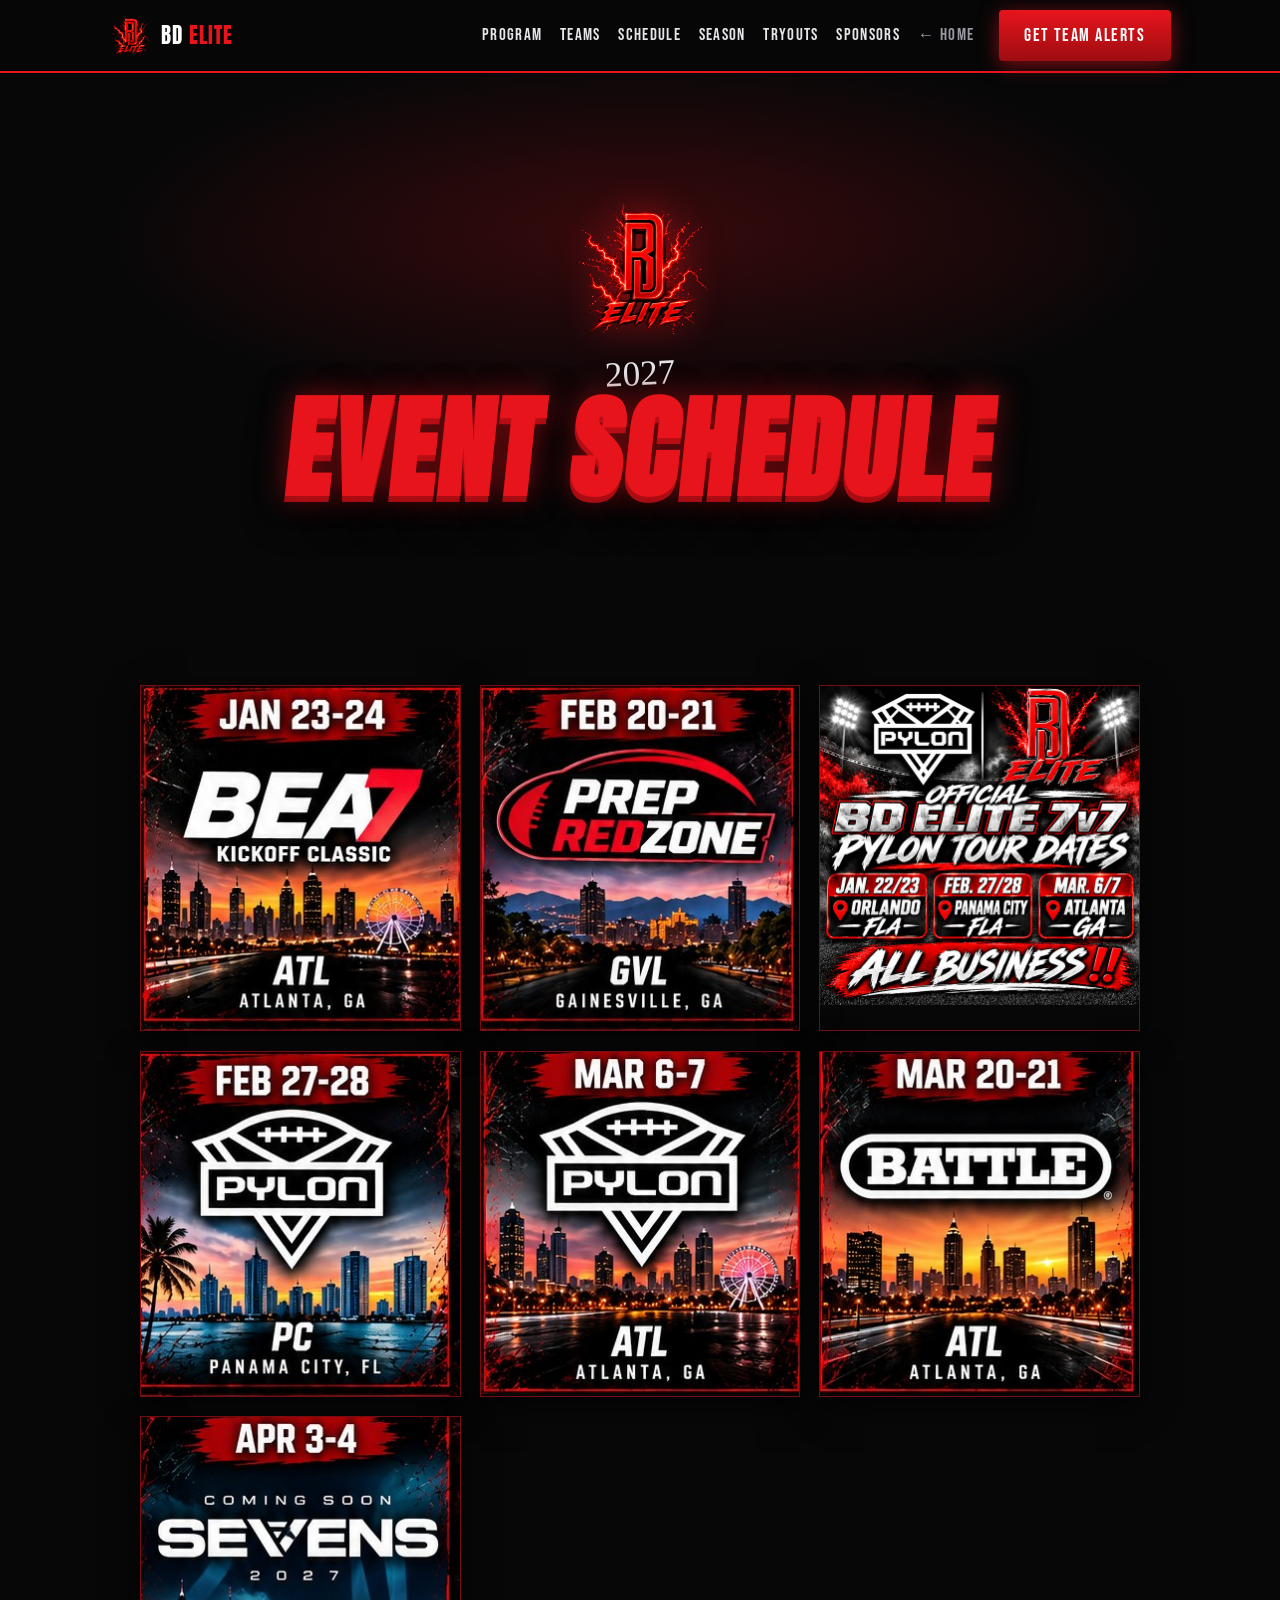
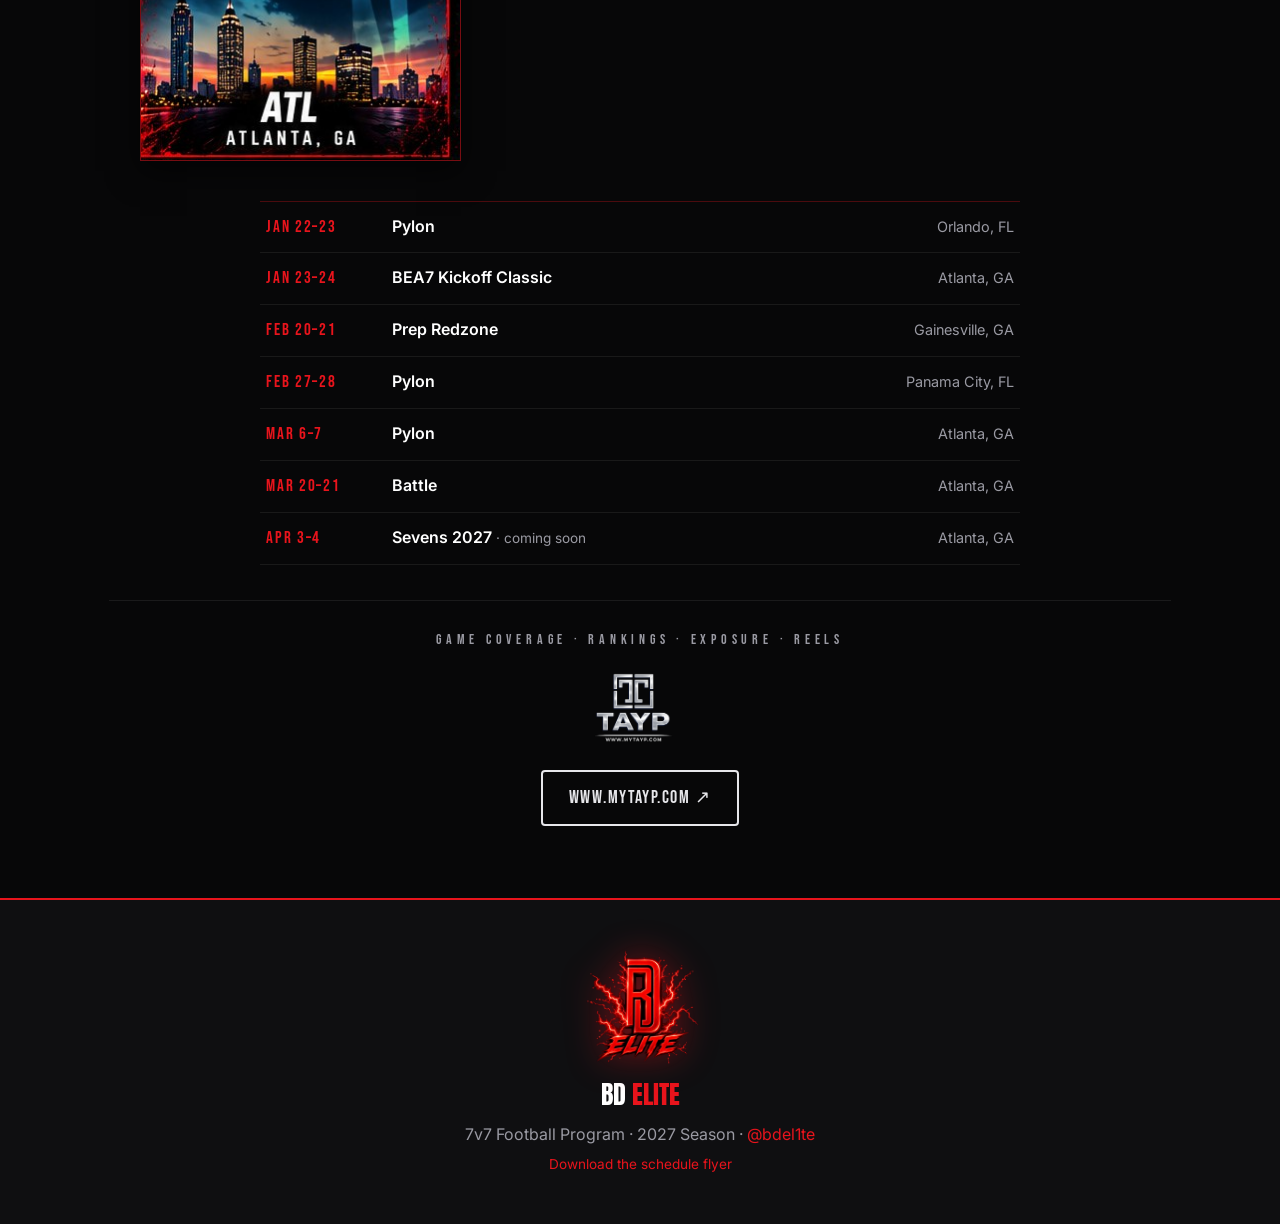
<file: schedule/index.html>
<!DOCTYPE html>
<html lang="en">
<head>
  <meta charset="UTF-8" />
  <meta name="viewport" content="width=device-width, initial-scale=1.0" />
  <title>2027 Event Schedule | BD Elite</title>
  <meta name="description" content="BD Elite 7v7 2027 event schedule — BEA7 Kickoff Classic, Prep Redzone, Pylon, Battle, and Sevens. Game coverage, rankings, and reels on TAYP." />
  <meta property="og:title" content="BD Elite — 2027 Event Schedule" />
  <meta property="og:image" content="/assets/schedule-2027.jpg" />
  <link rel="preconnect" href="https://fonts.googleapis.com" />
  <link rel="preconnect" href="https://fonts.gstatic.com" crossorigin />
  <link href="https://fonts.googleapis.com/css2?family=Anton&family=Bebas+Neue&family=Permanent+Marker&family=Inter:wght@400;600;700&display=swap" rel="stylesheet" />
  <link rel="stylesheet" href="../bdelite.css" />
  <link rel="icon" type="image/png" href="../assets/bdelite-logo-512.png" />
</head>
<body>

  <header class="nav" id="top">
    <div class="nav-inner">
      <a class="brand" href="../">
        <img src="../assets/bdelite-logo-512.png" alt="BD Elite logo" class="brand-logo" />
        <span class="brand-name">BD <em>ELITE</em></span>
      </a>
      <nav class="nav-links" id="navLinks">
        <a href="../#program">Program</a>
        <a href="../#teams">Teams</a>
        <a href="./" aria-current="page">Schedule</a>
        <a href="../#season">Season</a>
        <a href="../#tryouts">Tryouts</a>
        <a href="../#sponsors">Sponsors</a>
        <a href="../" class="nav-home">← Home</a>
      </nav>
      <a class="btn btn-red nav-cta" href="../#tryouts">Get Team Alerts</a>
      <button class="nav-toggle" id="navToggle" aria-label="Open menu" aria-expanded="false">☰</button>
    </div>
  </header>

  <section class="hero roster-hero">
    <div class="hero-overlay"></div>
    <div class="hero-inner">
      <img src="../assets/bdelite-logo-512.png" alt="BD Elite logo" class="footer-logo" style="height:140px" />
      <p class="hero-intro-script">2027</p>
      <h1 class="hero-title roster-title">EVENT SCHEDULE</h1>
    </div>
  </section>

  <section class="section" id="schedule">
    <div class="schedule-grid">
      <div class="event-tile" data-event="BEA7 Kickoff Classic">
        <img src="../assets/schedule/bea7.jpg" alt="BEA7 Kickoff Classic — Jan 23–24, Atlanta, GA" />
      </div>
      <div class="event-tile" data-event="Prep Redzone">
        <img src="../assets/schedule/prep-redzone.jpg" alt="Prep Redzone — Feb 20–21, Gainesville, GA" />
      </div>
      <div class="event-tile" data-event="Pylon Tour Dates">
        <img src="../assets/schedule/pylon-tour.jpg" alt="Official BD Elite 7v7 Pylon Tour Dates — Jan 22–23 Orlando FL, Feb 27–28 Panama City FL, Mar 6–7 Atlanta GA" />
      </div>
      <div class="event-tile" data-event="Pylon Panama City">
        <img src="../assets/schedule/pylon-pc.jpg" alt="Pylon — Feb 27–28, Panama City, FL" />
      </div>
      <div class="event-tile" data-event="Pylon Atlanta">
        <img src="../assets/schedule/pylon-atl.jpg" alt="Pylon — Mar 6–7, Atlanta, GA" />
      </div>
      <div class="event-tile" data-event="Battle">
        <img src="../assets/schedule/battle.jpg" alt="Battle — Mar 20–21, Atlanta, GA" />
      </div>
      <div class="event-tile" data-event="Sevens 2027">
        <img src="../assets/schedule/sevens.jpg" alt="Sevens 2027 (coming soon) — Apr 3–4, Atlanta, GA" />
      </div>
    </div>

    <ul class="schedule-list" aria-label="2027 schedule">
      <li><span class="sl-date">Jan 22–23</span><span class="sl-name">Pylon</span><span class="sl-loc">Orlando, FL</span></li>
      <li><span class="sl-date">Jan 23–24</span><span class="sl-name">BEA7 Kickoff Classic</span><span class="sl-loc">Atlanta, GA</span></li>
      <li><span class="sl-date">Feb 20–21</span><span class="sl-name">Prep Redzone</span><span class="sl-loc">Gainesville, GA</span></li>
      <li><span class="sl-date">Feb 27–28</span><span class="sl-name">Pylon</span><span class="sl-loc">Panama City, FL</span></li>
      <li><span class="sl-date">Mar 6–7</span><span class="sl-name">Pylon</span><span class="sl-loc">Atlanta, GA</span></li>
      <li><span class="sl-date">Mar 20–21</span><span class="sl-name">Battle</span><span class="sl-loc">Atlanta, GA</span></li>
      <li><span class="sl-date">Apr 3–4</span><span class="sl-name">Sevens 2027 <em>· coming soon</em></span><span class="sl-loc">Atlanta, GA</span></li>
    </ul>

    <div class="tech-powered">
      <span class="tech-powered-label">GAME COVERAGE · RANKINGS · EXPOSURE · REELS</span>
      <a href="https://www.mytayp.com" target="_blank" rel="noopener"><img src="../assets/sponsors/tayp.png" alt="TAYP — The Home for Sports Reels" loading="lazy" /></a>
      <a class="btn btn-ghost" href="https://www.mytayp.com" target="_blank" rel="noopener">www.mytayp.com ↗</a>
    </div>
  </section>

  <footer class="footer">
    <img src="../assets/bdelite-logo-512.png" alt="BD Elite logo" class="footer-logo" />
    <p class="footer-brand">BD <em>ELITE</em></p>
    <p class="footer-line">7v7 Football Program · 2027 Season · <a href="https://www.instagram.com/bdel1te" target="_blank" rel="noopener">@bdel1te</a></p>
    <p class="footer-line footer-small"><a href="../assets/schedule-2027.jpg" target="_blank" rel="noopener">Download the schedule flyer</a></p>
  </footer>

  <script src="../bdelite.js"></script>
</body>
</html>
</file>
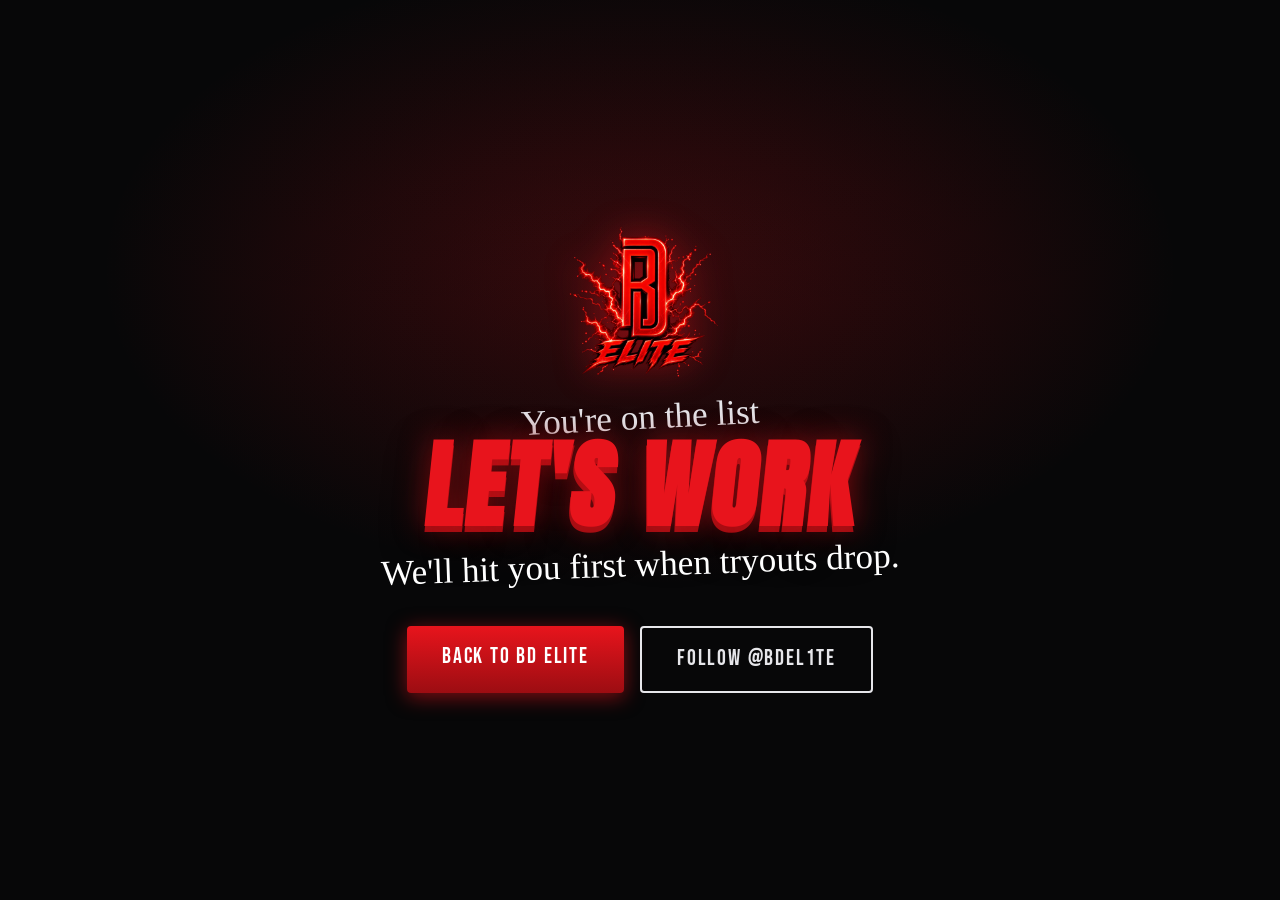
<file: thanks/index.html>
<!DOCTYPE html>
<html lang="en">
<head>
  <meta charset="UTF-8" />
  <meta name="viewport" content="width=device-width, initial-scale=1.0" />
  <title>You're On The List | BD Elite</title>
  <meta name="robots" content="noindex" />
  <link rel="preconnect" href="https://fonts.googleapis.com" />
  <link rel="preconnect" href="https://fonts.gstatic.com" crossorigin />
  <link href="https://fonts.googleapis.com/css2?family=Anton&family=Bebas+Neue&family=Permanent+Marker&family=Inter:wght@400;600;700&display=swap" rel="stylesheet" />
  <link rel="stylesheet" href="/bdelite.css" />
  <link rel="icon" type="image/png" href="/assets/bdelite-logo-512.png" />
</head>
<body>
  <section class="hero thanks-hero">
    <div class="hero-overlay"></div>
    <div class="hero-inner">
      <img src="/assets/bdelite-logo-512.png" alt="BD Elite logo" class="footer-logo" style="height:160px" />
      <p class="hero-intro-script">You're on the list</p>
      <h1 class="hero-title" style="font-size:clamp(3rem,10vw,6rem)">LET'S WORK</h1>
      <p class="hero-sub-script">We'll hit you first when tryouts drop.</p>
      <div class="hero-ctas">
        <a class="btn btn-red btn-lg" href="/">Back to BD Elite</a>
        <a class="btn btn-ghost btn-lg" href="https://www.instagram.com/bdel1te" target="_blank" rel="noopener">Follow @bdel1te</a>
      </div>
    </div>
  </section>
</body>
</html>
</file>
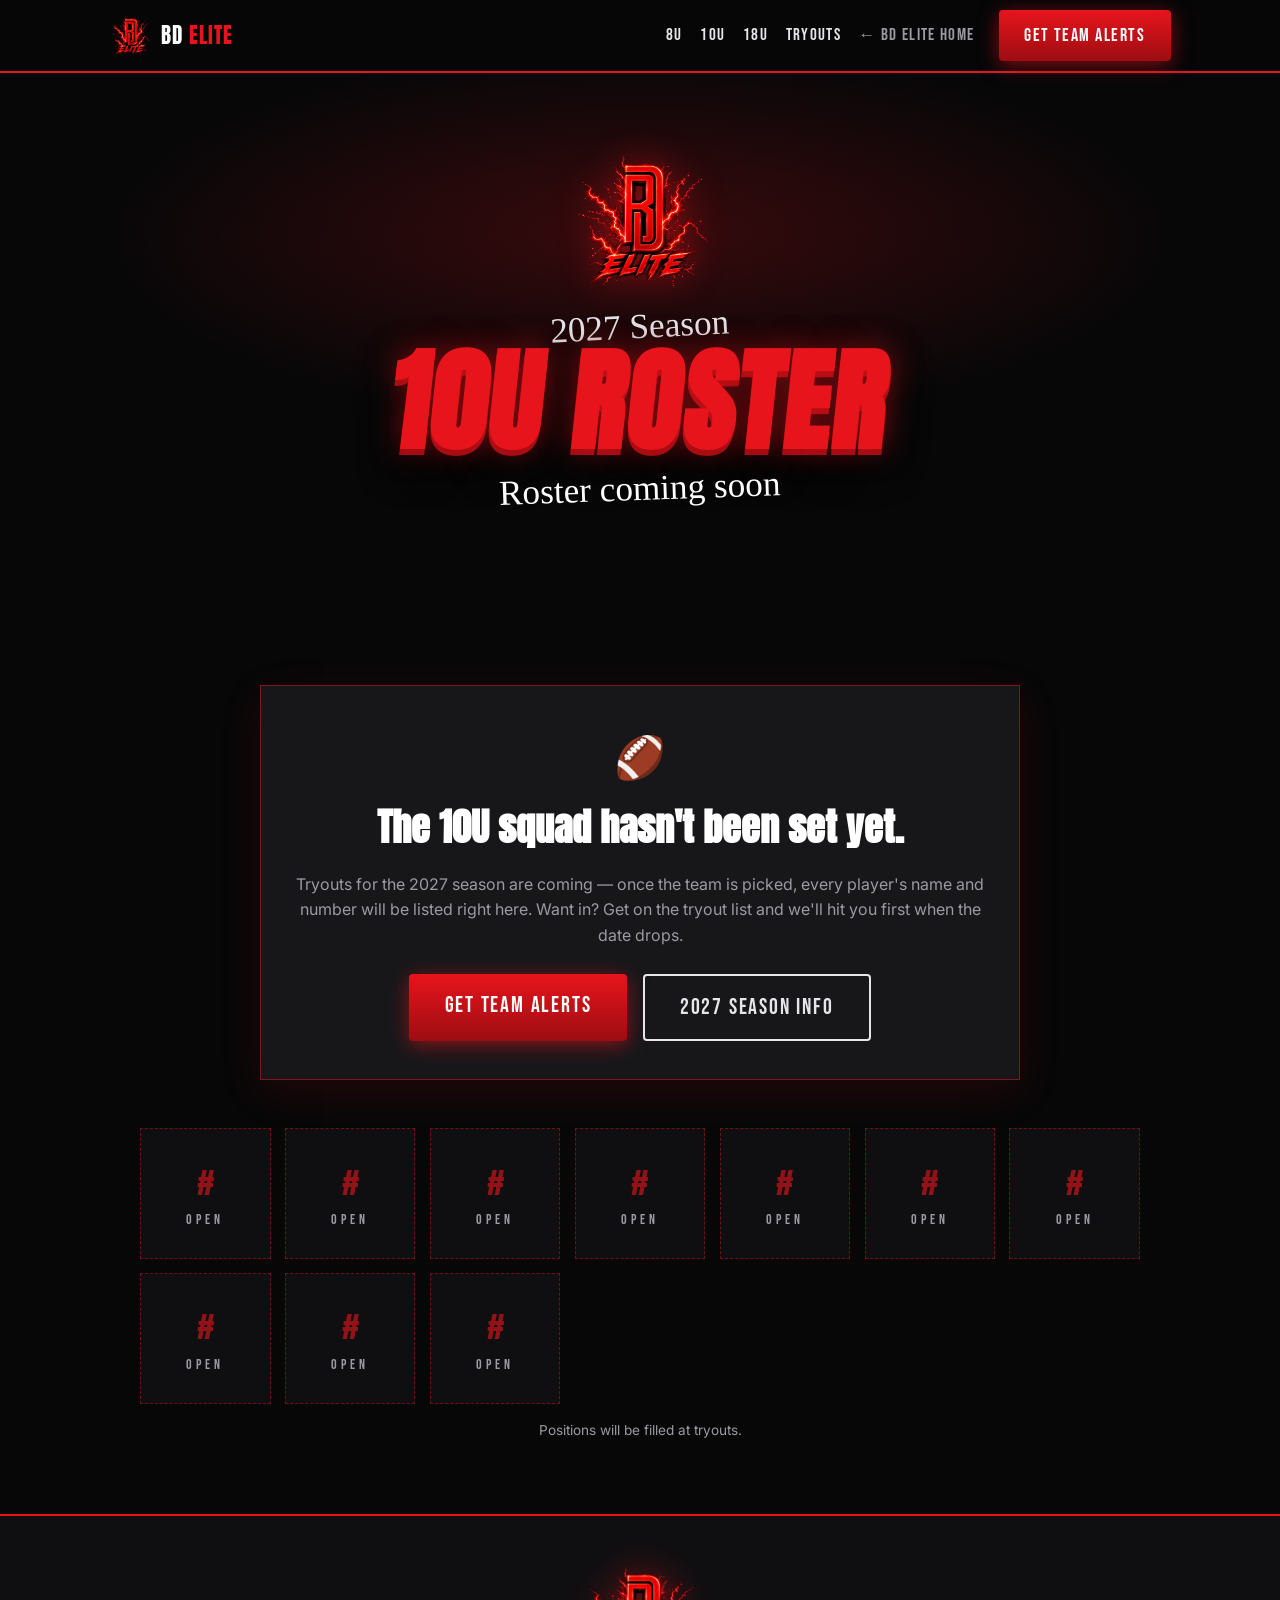
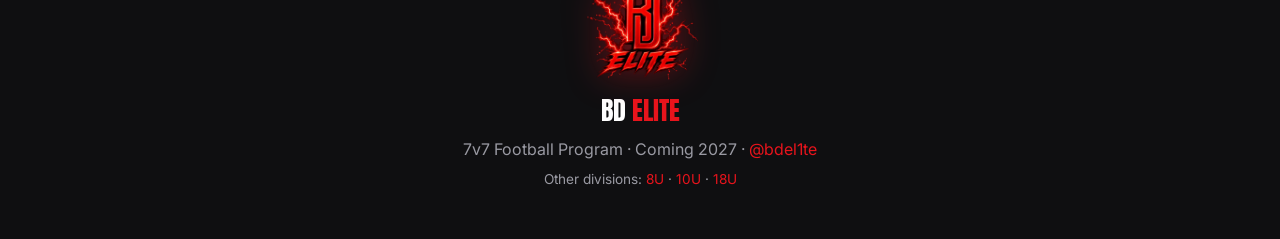
<file: roster/10u/index.html>
<!DOCTYPE html>
<html lang="en">
<head>
  <meta charset="UTF-8" />
  <meta name="viewport" content="width=device-width, initial-scale=1.0" />
  <title>10U Roster | BD Elite</title>
  <meta name="description" content="BD Elite 10U division roster. The 2027 team hasn't been set yet — tryout dates are coming soon." />
  <link rel="preconnect" href="https://fonts.googleapis.com" />
  <link rel="preconnect" href="https://fonts.gstatic.com" crossorigin />
  <link href="https://fonts.googleapis.com/css2?family=Anton&family=Bebas+Neue&family=Permanent+Marker&family=Inter:wght@400;600;700&display=swap" rel="stylesheet" />
  <link rel="stylesheet" href="../../bdelite.css" />
  <link rel="icon" type="image/png" href="../../assets/bdelite-logo-512.png" />
</head>
<body>

  <header class="nav" id="top">
    <div class="nav-inner">
      <a class="brand" href="../../">
        <img src="../../assets/bdelite-logo-512.png" alt="BD Elite logo" class="brand-logo" />
        <span class="brand-name">BD <em>ELITE</em></span>
      </a>
      <nav class="nav-links" id="navLinks">
        <a href="../8u/">8U</a>
        <a href="../10u/" aria-current="page">10U</a>
        <a href="../18u/">18U</a>
        <a href="../../#tryouts">Tryouts</a>
        <a href="../../" class="nav-home">← BD Elite Home</a>
      </nav>
      <a class="btn btn-red nav-cta" href="../../#tryouts">Get Team Alerts</a>
      <button class="nav-toggle" id="navToggle" aria-label="Open menu" aria-expanded="false">☰</button>
    </div>
  </header>

  <section class="hero roster-hero">
    <div class="hero-overlay"></div>
    <div class="hero-inner">
      <img src="../../assets/bdelite-logo-512.png" alt="BD Elite logo" class="footer-logo" style="height:140px" />
      <p class="hero-intro-script">2027 Season</p>
      <h1 class="hero-title roster-title">10U ROSTER</h1>
      <p class="hero-sub-script">Roster coming soon</p>
    </div>
  </section>

  <section class="section" id="roster">
    <div class="roster-empty" id="rosterEmpty">
      <div class="roster-empty-icon">🏈</div>
      <h2>The 10U squad hasn't been set yet.</h2>
      <p>Tryouts for the 2027 season are coming — once the team is picked, every player's name and number will be listed right here. Want in? Get on the tryout list and we'll hit you first when the date drops.</p>
      <div class="hero-ctas">
        <a class="btn btn-red btn-lg" href="../../#tryouts">Get Team Alerts</a>
        <a class="btn btn-ghost btn-lg" href="../../#season">2027 Season Info</a>
      </div>
    </div>

    <div class="roster-grid" id="rosterGrid" data-team="10u">
      <div class="roster-slot"><span class="roster-num">#</span><span class="roster-name">OPEN</span></div>
      <div class="roster-slot"><span class="roster-num">#</span><span class="roster-name">OPEN</span></div>
      <div class="roster-slot"><span class="roster-num">#</span><span class="roster-name">OPEN</span></div>
      <div class="roster-slot"><span class="roster-num">#</span><span class="roster-name">OPEN</span></div>
      <div class="roster-slot"><span class="roster-num">#</span><span class="roster-name">OPEN</span></div>
      <div class="roster-slot"><span class="roster-num">#</span><span class="roster-name">OPEN</span></div>
      <div class="roster-slot"><span class="roster-num">#</span><span class="roster-name">OPEN</span></div>
      <div class="roster-slot"><span class="roster-num">#</span><span class="roster-name">OPEN</span></div>
      <div class="roster-slot"><span class="roster-num">#</span><span class="roster-name">OPEN</span></div>
      <div class="roster-slot"><span class="roster-num">#</span><span class="roster-name">OPEN</span></div>
    </div>
    <p class="roster-note" id="rosterNote">Positions will be filled at tryouts.</p>
  </section>

  <footer class="footer">
    <img src="../../assets/bdelite-logo-512.png" alt="BD Elite logo" class="footer-logo" />
    <p class="footer-brand">BD <em>ELITE</em></p>
    <p class="footer-line">7v7 Football Program · Coming 2027 · <a href="https://www.instagram.com/bdel1te" target="_blank" rel="noopener">@bdel1te</a></p>
    <p class="footer-line footer-small">Other divisions: <a href="../8u/">8U</a> · <a href="../10u/">10U</a> · <a href="../18u/">18U</a></p>
  </footer>

  <script src="../../bdelite.js"></script>
  <script type="module" src="../../js/roster.js"></script>
</body>
</html>
</file>
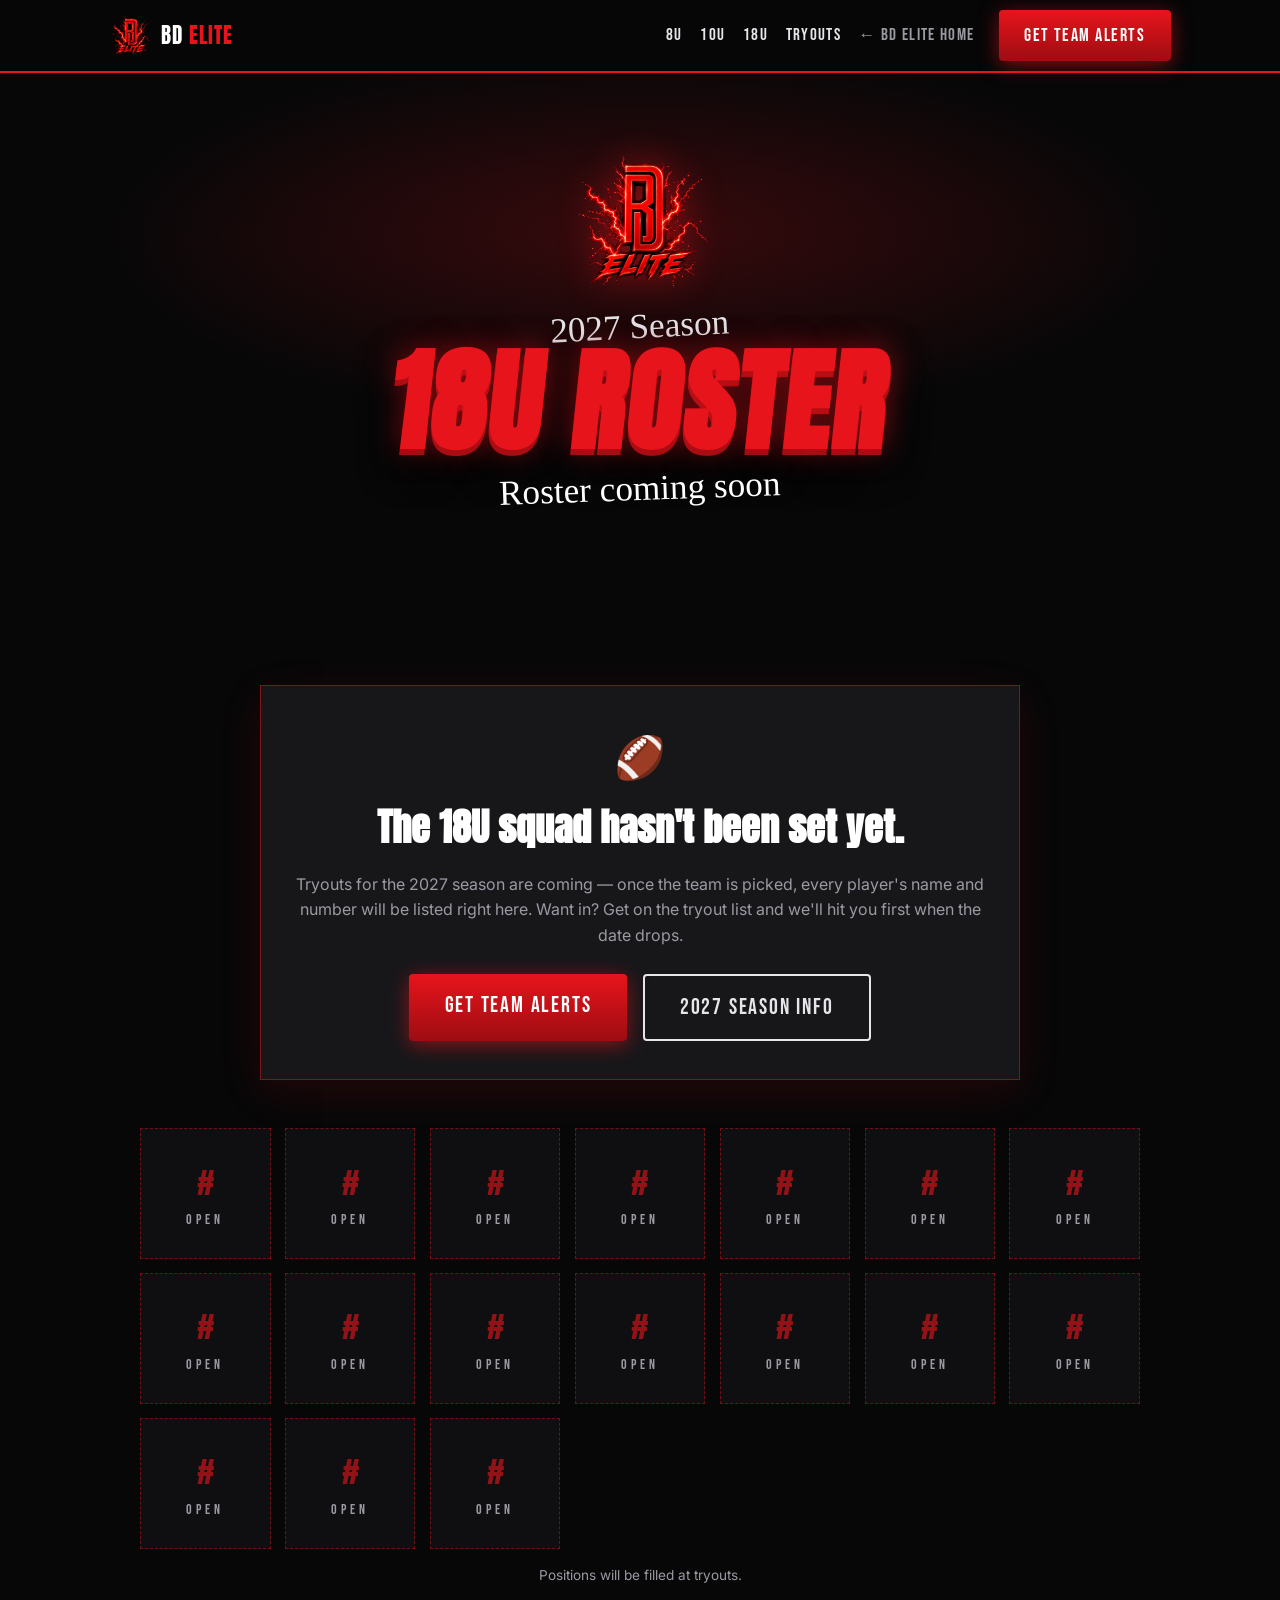
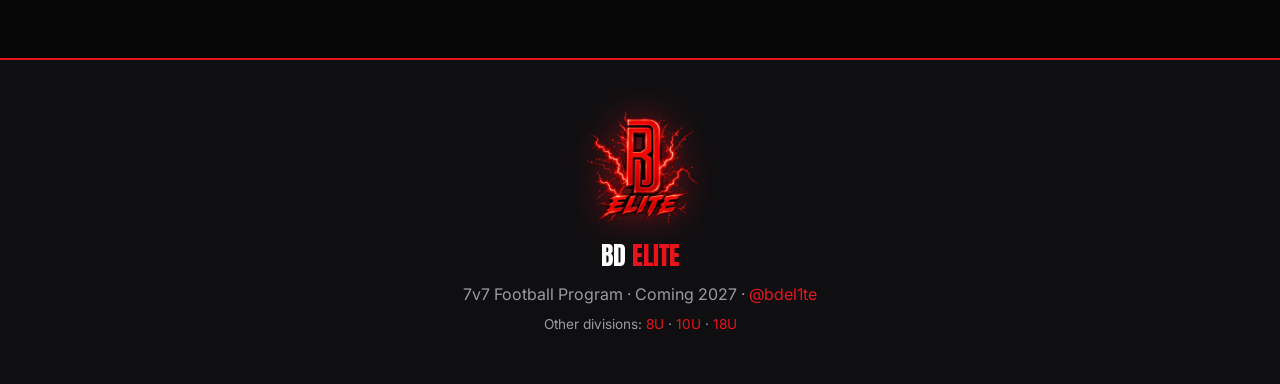
<file: roster/18u/index.html>
<!DOCTYPE html>
<html lang="en">
<head>
  <meta charset="UTF-8" />
  <meta name="viewport" content="width=device-width, initial-scale=1.0" />
  <title>18U Roster | BD Elite</title>
  <meta name="description" content="BD Elite 18U division roster. The 2027 team hasn't been set yet — tryout dates are coming soon." />
  <link rel="preconnect" href="https://fonts.googleapis.com" />
  <link rel="preconnect" href="https://fonts.gstatic.com" crossorigin />
  <link href="https://fonts.googleapis.com/css2?family=Anton&family=Bebas+Neue&family=Permanent+Marker&family=Inter:wght@400;600;700&display=swap" rel="stylesheet" />
  <link rel="stylesheet" href="../../bdelite.css" />
  <link rel="icon" type="image/png" href="../../assets/bdelite-logo-512.png" />
</head>
<body>

  <header class="nav" id="top">
    <div class="nav-inner">
      <a class="brand" href="../../">
        <img src="../../assets/bdelite-logo-512.png" alt="BD Elite logo" class="brand-logo" />
        <span class="brand-name">BD <em>ELITE</em></span>
      </a>
      <nav class="nav-links" id="navLinks">
        <a href="../8u/">8U</a>
        <a href="../10u/">10U</a>
        <a href="../18u/" aria-current="page">18U</a>
        <a href="../../#tryouts">Tryouts</a>
        <a href="../../" class="nav-home">← BD Elite Home</a>
      </nav>
      <a class="btn btn-red nav-cta" href="../../#tryouts">Get Team Alerts</a>
      <button class="nav-toggle" id="navToggle" aria-label="Open menu" aria-expanded="false">☰</button>
    </div>
  </header>

  <section class="hero roster-hero">
    <div class="hero-overlay"></div>
    <div class="hero-inner">
      <img src="../../assets/bdelite-logo-512.png" alt="BD Elite logo" class="footer-logo" style="height:140px" />
      <p class="hero-intro-script">2027 Season</p>
      <h1 class="hero-title roster-title">18U ROSTER</h1>
      <p class="hero-sub-script">Roster coming soon</p>
    </div>
  </section>

  <section class="section" id="roster">
    <div class="roster-empty" id="rosterEmpty">
      <div class="roster-empty-icon">🏈</div>
      <h2>The 18U squad hasn't been set yet.</h2>
      <p>Tryouts for the 2027 season are coming — once the team is picked, every player's name and number will be listed right here. Want in? Get on the tryout list and we'll hit you first when the date drops.</p>
      <div class="hero-ctas">
        <a class="btn btn-red btn-lg" href="../../#tryouts">Get Team Alerts</a>
        <a class="btn btn-ghost btn-lg" href="../../#season">2027 Season Info</a>
      </div>
    </div>

    <div class="roster-grid" id="rosterGrid" data-team="18u">
      <div class="roster-slot"><span class="roster-num">#</span><span class="roster-name">OPEN</span></div>
      <div class="roster-slot"><span class="roster-num">#</span><span class="roster-name">OPEN</span></div>
      <div class="roster-slot"><span class="roster-num">#</span><span class="roster-name">OPEN</span></div>
      <div class="roster-slot"><span class="roster-num">#</span><span class="roster-name">OPEN</span></div>
      <div class="roster-slot"><span class="roster-num">#</span><span class="roster-name">OPEN</span></div>
      <div class="roster-slot"><span class="roster-num">#</span><span class="roster-name">OPEN</span></div>
      <div class="roster-slot"><span class="roster-num">#</span><span class="roster-name">OPEN</span></div>
      <div class="roster-slot"><span class="roster-num">#</span><span class="roster-name">OPEN</span></div>
      <div class="roster-slot"><span class="roster-num">#</span><span class="roster-name">OPEN</span></div>
      <div class="roster-slot"><span class="roster-num">#</span><span class="roster-name">OPEN</span></div>
      <div class="roster-slot"><span class="roster-num">#</span><span class="roster-name">OPEN</span></div>
      <div class="roster-slot"><span class="roster-num">#</span><span class="roster-name">OPEN</span></div>
      <div class="roster-slot"><span class="roster-num">#</span><span class="roster-name">OPEN</span></div>
      <div class="roster-slot"><span class="roster-num">#</span><span class="roster-name">OPEN</span></div>
      <div class="roster-slot"><span class="roster-num">#</span><span class="roster-name">OPEN</span></div>
      <div class="roster-slot"><span class="roster-num">#</span><span class="roster-name">OPEN</span></div>
      <div class="roster-slot"><span class="roster-num">#</span><span class="roster-name">OPEN</span></div>
    </div>
    <p class="roster-note" id="rosterNote">Positions will be filled at tryouts.</p>
  </section>

  <footer class="footer">
    <img src="../../assets/bdelite-logo-512.png" alt="BD Elite logo" class="footer-logo" />
    <p class="footer-brand">BD <em>ELITE</em></p>
    <p class="footer-line">7v7 Football Program · Coming 2027 · <a href="https://www.instagram.com/bdel1te" target="_blank" rel="noopener">@bdel1te</a></p>
    <p class="footer-line footer-small">Other divisions: <a href="../8u/">8U</a> · <a href="../10u/">10U</a> · <a href="../18u/">18U</a></p>
  </footer>

  <script src="../../bdelite.js"></script>
  <script type="module" src="../../js/roster.js"></script>
</body>
</html>
</file>
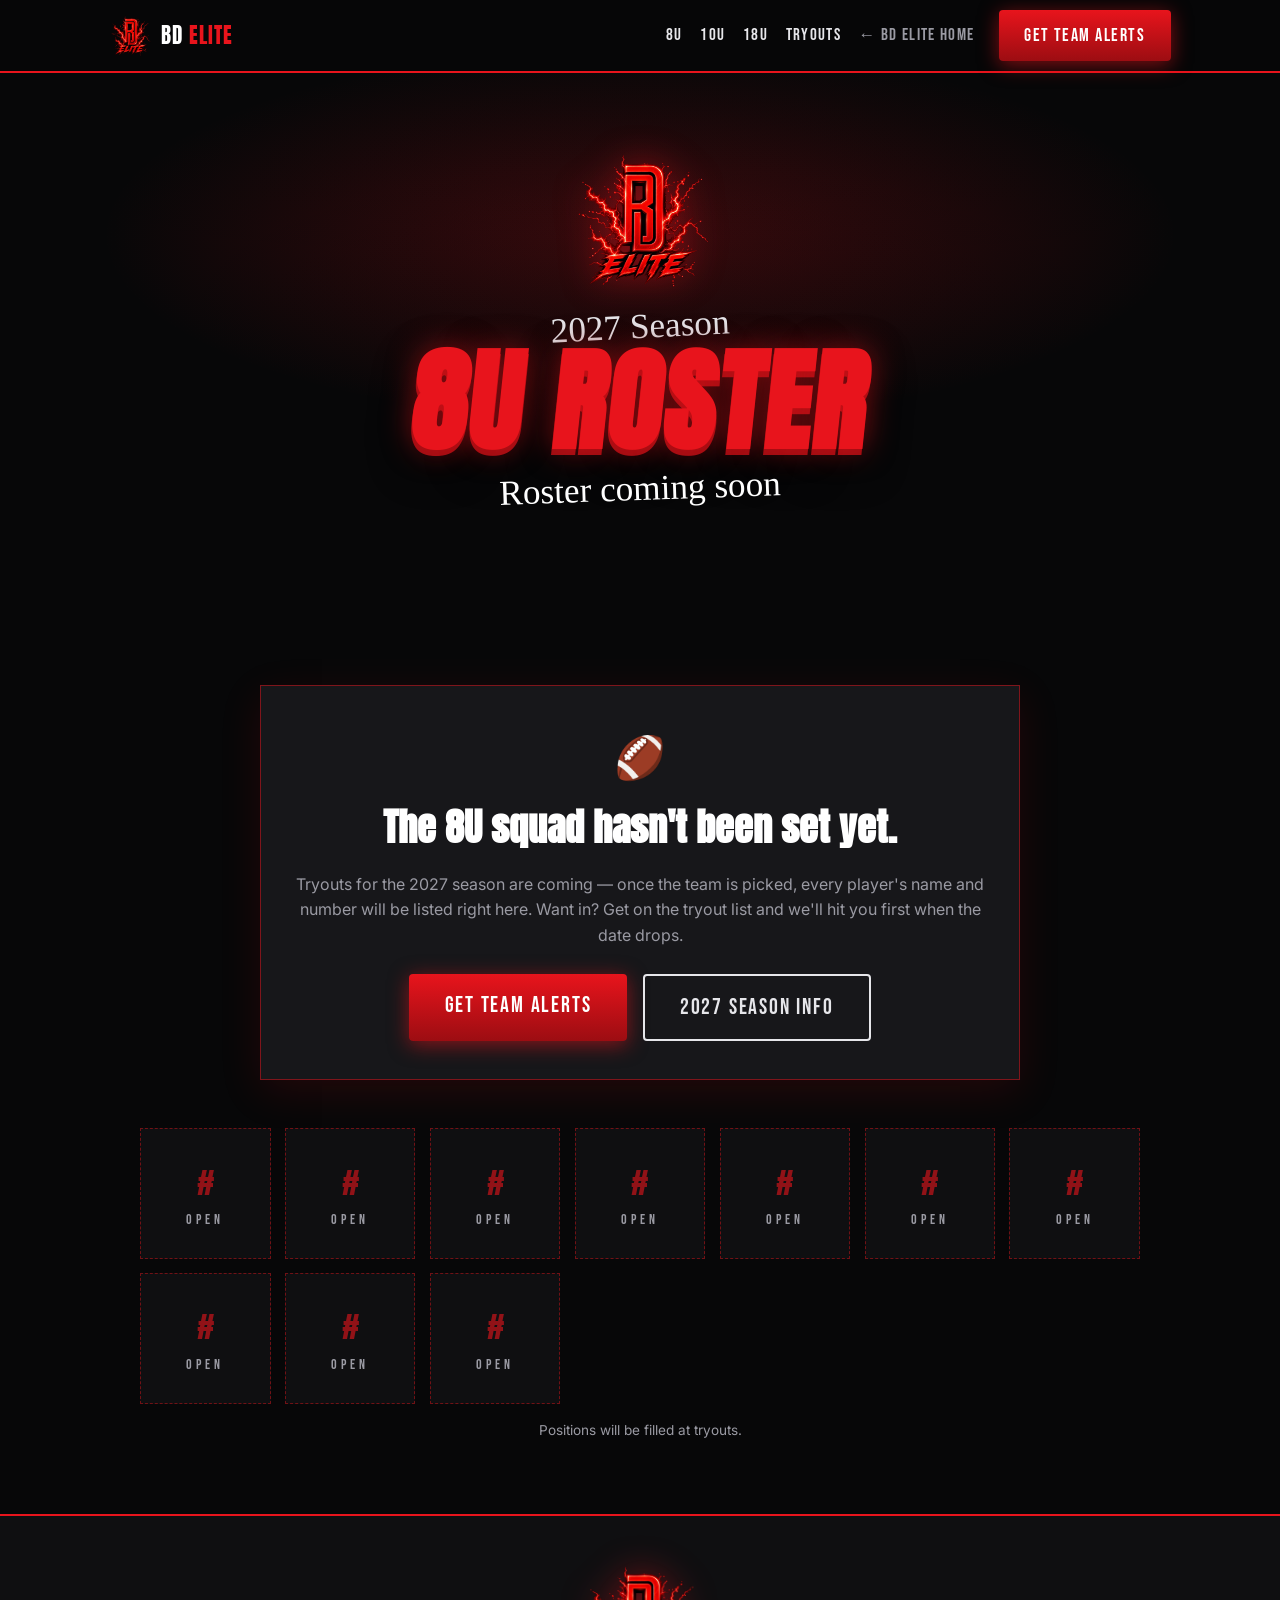
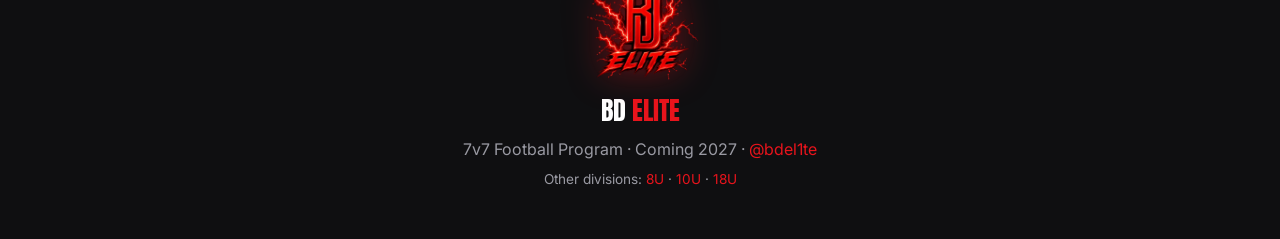
<file: roster/8u/index.html>
<!DOCTYPE html>
<html lang="en">
<head>
  <meta charset="UTF-8" />
  <meta name="viewport" content="width=device-width, initial-scale=1.0" />
  <title>8U Roster | BD Elite</title>
  <meta name="description" content="BD Elite 8U division roster. The 2027 team hasn't been set yet — tryout dates are coming soon." />
  <link rel="preconnect" href="https://fonts.googleapis.com" />
  <link rel="preconnect" href="https://fonts.gstatic.com" crossorigin />
  <link href="https://fonts.googleapis.com/css2?family=Anton&family=Bebas+Neue&family=Permanent+Marker&family=Inter:wght@400;600;700&display=swap" rel="stylesheet" />
  <link rel="stylesheet" href="../../bdelite.css" />
  <link rel="icon" type="image/png" href="../../assets/bdelite-logo-512.png" />
</head>
<body>

  <header class="nav" id="top">
    <div class="nav-inner">
      <a class="brand" href="../../">
        <img src="../../assets/bdelite-logo-512.png" alt="BD Elite logo" class="brand-logo" />
        <span class="brand-name">BD <em>ELITE</em></span>
      </a>
      <nav class="nav-links" id="navLinks">
        <a href="../8u/" aria-current="page">8U</a>
        <a href="../10u/">10U</a>
        <a href="../18u/">18U</a>
        <a href="../../#tryouts">Tryouts</a>
        <a href="../../" class="nav-home">← BD Elite Home</a>
      </nav>
      <a class="btn btn-red nav-cta" href="../../#tryouts">Get Team Alerts</a>
      <button class="nav-toggle" id="navToggle" aria-label="Open menu" aria-expanded="false">☰</button>
    </div>
  </header>

  <section class="hero roster-hero">
    <div class="hero-overlay"></div>
    <div class="hero-inner">
      <img src="../../assets/bdelite-logo-512.png" alt="BD Elite logo" class="footer-logo" style="height:140px" />
      <p class="hero-intro-script">2027 Season</p>
      <h1 class="hero-title roster-title">8U ROSTER</h1>
      <p class="hero-sub-script">Roster coming soon</p>
    </div>
  </section>

  <section class="section" id="roster">
    <div class="roster-empty" id="rosterEmpty">
      <div class="roster-empty-icon">🏈</div>
      <h2>The 8U squad hasn't been set yet.</h2>
      <p>Tryouts for the 2027 season are coming — once the team is picked, every player's name and number will be listed right here. Want in? Get on the tryout list and we'll hit you first when the date drops.</p>
      <div class="hero-ctas">
        <a class="btn btn-red btn-lg" href="../../#tryouts">Get Team Alerts</a>
        <a class="btn btn-ghost btn-lg" href="../../#season">2027 Season Info</a>
      </div>
    </div>

    <div class="roster-grid" id="rosterGrid" data-team="8u">
      <div class="roster-slot"><span class="roster-num">#</span><span class="roster-name">OPEN</span></div>
      <div class="roster-slot"><span class="roster-num">#</span><span class="roster-name">OPEN</span></div>
      <div class="roster-slot"><span class="roster-num">#</span><span class="roster-name">OPEN</span></div>
      <div class="roster-slot"><span class="roster-num">#</span><span class="roster-name">OPEN</span></div>
      <div class="roster-slot"><span class="roster-num">#</span><span class="roster-name">OPEN</span></div>
      <div class="roster-slot"><span class="roster-num">#</span><span class="roster-name">OPEN</span></div>
      <div class="roster-slot"><span class="roster-num">#</span><span class="roster-name">OPEN</span></div>
      <div class="roster-slot"><span class="roster-num">#</span><span class="roster-name">OPEN</span></div>
      <div class="roster-slot"><span class="roster-num">#</span><span class="roster-name">OPEN</span></div>
      <div class="roster-slot"><span class="roster-num">#</span><span class="roster-name">OPEN</span></div>
    </div>
    <p class="roster-note" id="rosterNote">Positions will be filled at tryouts.</p>
  </section>

  <footer class="footer">
    <img src="../../assets/bdelite-logo-512.png" alt="BD Elite logo" class="footer-logo" />
    <p class="footer-brand">BD <em>ELITE</em></p>
    <p class="footer-line">7v7 Football Program · Coming 2027 · <a href="https://www.instagram.com/bdel1te" target="_blank" rel="noopener">@bdel1te</a></p>
    <p class="footer-line footer-small">Other divisions: <a href="../8u/">8U</a> · <a href="../10u/">10U</a> · <a href="../18u/">18U</a></p>
  </footer>

  <script src="../../bdelite.js"></script>
  <script type="module" src="../../js/roster.js"></script>
</body>
</html>
</file>
<file: bdelite.css>
/* ================= BD Elite — 7v7 Football Program ================= */

:root {
  --black: #070708;
  --black-2: #0f0f11;
  --black-3: #17171a;
  --red: #e8141c;
  --red-dark: #9c0d12;
  --red-glow: rgba(232, 20, 28, 0.55);
  --white: #ffffff;
  --silver: #e6e6ea;
  --gray: #9a9aa3;
  --font-display: 'Anton', 'Bebas Neue', sans-serif;
  --font-accent: 'Bebas Neue', sans-serif;
  --font-script: 'Permanent Marker', cursive;
  --font-body: 'Inter', system-ui, sans-serif;
}

* { margin: 0; padding: 0; box-sizing: border-box; }
html { scroll-behavior: smooth; }
body {
  background: var(--black);
  color: var(--silver);
  font-family: var(--font-body);
  line-height: 1.6;
  overflow-x: hidden;
}
img { max-width: 100%; display: block; }
a { color: var(--red); }

/* ---------- Buttons ---------- */
.btn {
  display: inline-block;
  font-family: var(--font-accent);
  font-size: 1.15rem;
  letter-spacing: 0.08em;
  text-decoration: none;
  padding: 0.7rem 1.6rem;
  border-radius: 4px;
  transition: transform 0.15s ease, box-shadow 0.15s ease;
  text-align: center;
  cursor: pointer;
  border: 0;
}
.btn:hover { transform: translateY(-2px); }
.btn-red {
  background: linear-gradient(180deg, var(--red), var(--red-dark));
  color: var(--white);
  box-shadow: 0 4px 20px var(--red-glow);
}
.btn-red:hover { box-shadow: 0 8px 30px var(--red-glow); }
.btn-ghost { border: 2px solid var(--silver); color: var(--silver); background: transparent; }
.btn-ghost:hover { border-color: var(--red); color: var(--red); }
.btn-lg { font-size: 1.4rem; padding: 0.85rem 2.2rem; }
.btn-block { display: block; width: 100%; }

/* ---------- Nav ---------- */
.nav {
  position: sticky; top: 0; z-index: 50;
  background: rgba(7, 7, 8, 0.9);
  backdrop-filter: blur(10px);
  border-bottom: 2px solid var(--red);
}
.nav-inner {
  max-width: 1100px; margin: 0 auto; padding: 0.6rem 1.2rem;
  display: flex; align-items: center; gap: 1.5rem;
}
.brand { display: flex; align-items: center; gap: 0.6rem; text-decoration: none; }
.brand-logo { height: 42px; width: auto; }
.brand-name {
  font-family: var(--font-display); font-size: 1.3rem; color: var(--white); letter-spacing: 0.05em; white-space: nowrap;
}
.brand-name em { color: var(--red); font-style: normal; }
.nav-links { display: flex; gap: 1.1rem; margin-left: auto; }
.nav-links a {
  color: var(--silver); text-decoration: none; white-space: nowrap;
  font-family: var(--font-accent); font-size: 1.05rem; letter-spacing: 0.08em;
}
.nav-links a:hover { color: var(--red); }
.nav-links .nav-home { color: var(--gray); }
.nav-cta { white-space: nowrap; }
.nav-toggle {
  display: none; background: none; border: none; color: var(--silver);
  font-size: 1.6rem; cursor: pointer; margin-left: auto;
}

/* ---------- Hero ---------- */
.hero {
  position: relative;
  min-height: 92vh;
  display: flex; align-items: center; justify-content: center;
  text-align: center;
  overflow: hidden;
  background:
    radial-gradient(ellipse 60% 50% at 50% 30%, rgba(232, 20, 28, 0.25), transparent 70%),
    var(--black);
}
.hero-canvas { position: absolute; inset: 0; width: 100%; height: 100%; display: block; }
.hero-overlay {
  position: absolute; inset: 0; pointer-events: none;
  background:
    radial-gradient(ellipse 55% 45% at 50% 50%, rgba(7, 7, 8, 0.28), transparent 75%),
    linear-gradient(180deg, rgba(7, 7, 8, 0.2) 0%, transparent 35%, transparent 65%, var(--black) 100%);
}
.hero-inner { position: relative; max-width: 900px; padding: 4rem 1.2rem 3rem; }
.hero-kicker {
  font-family: var(--font-accent); letter-spacing: 0.35em; font-size: 1rem; color: var(--silver);
}
.red { color: var(--red); }
.coming-badge {
  display: inline-block; margin: 1.2rem 0 1rem;
  font-family: var(--font-accent); letter-spacing: 0.15em; font-size: 1.1rem;
  color: var(--white); background: var(--black-3);
  border: 2px solid var(--red); padding: 0.35rem 1rem; transform: rotate(-2deg);
}
.coming-badge span { font-family: var(--font-script); color: var(--red); font-size: 1.4rem; margin-left: 0.3rem; }
.hero-intro-script {
  font-family: var(--font-script); font-size: clamp(1.4rem, 4vw, 2.2rem); color: var(--silver);
  transform: rotate(-3deg); margin-bottom: -0.4rem;
}
.hero-title {
  font-family: var(--font-display);
  font-size: clamp(4.2rem, 16vw, 11rem);
  line-height: 0.95;
  color: var(--red);
  letter-spacing: 0.02em;
  text-shadow: 0 0 30px var(--red-glow), 0 6px 0 var(--red-dark), 0 14px 40px rgba(0, 0, 0, 0.8);
  transform: skewX(-6deg);
}
.hero-sub-script {
  font-family: var(--font-script); font-size: clamp(1.3rem, 4vw, 2.2rem); color: var(--white);
  transform: rotate(-2deg); margin: 0.4rem 0 2rem;
}
.hero-ctas { display: flex; flex-wrap: wrap; justify-content: center; gap: 1rem; }
.hero-scroll { margin-top: 3rem; color: var(--red); animation: bob 1.6s ease-in-out infinite; }
@keyframes bob { 0%, 100% { transform: translateY(0); } 50% { transform: translateY(8px); } }

/* ---------- Sections ---------- */
.section { max-width: 1100px; margin: 0 auto; padding: 4.5rem 1.2rem; }
.section-dark {
  max-width: none;
  background: var(--black-2);
  border-top: 1px solid rgba(232, 20, 28, 0.3);
  border-bottom: 1px solid rgba(232, 20, 28, 0.3);
}
.section-dark > * { max-width: 1100px; margin-left: auto; margin-right: auto; }
.section-title {
  font-family: var(--font-display);
  font-size: clamp(2.2rem, 6vw, 3.6rem);
  text-align: center; color: var(--white); letter-spacing: 0.04em; margin-bottom: 0.6rem;
  transform: skewX(-4deg);
}
.section-title em { color: var(--red); font-style: normal; }
.section-sub {
  text-align: center; font-family: var(--font-accent); font-size: 1.2rem;
  letter-spacing: 0.1em; color: var(--gray); margin-bottom: 2.4rem;
}

/* ---------- Program ---------- */
.program-grid { display: grid; grid-template-columns: 1.1fr 0.9fr; gap: 2.5rem; align-items: center; }
.program-copy p { margin-bottom: 1.1rem; font-size: 1.05rem; color: var(--silver); }
.program-copy strong { color: var(--white); }
.gear-note { font-size: 0.9rem !important; color: var(--gray) !important; border-left: 3px solid var(--red); padding-left: 0.8rem; }
.gear-note a { color: var(--red); text-decoration: none; }
.program-logo { display: flex; justify-content: center; }
.program-logo img {
  width: min(100%, 440px);
  filter: drop-shadow(0 0 30px rgba(232, 20, 28, 0.45));
  animation: pulse 3.5s ease-in-out infinite;
}
@keyframes pulse {
  0%, 100% { filter: drop-shadow(0 0 22px rgba(232, 20, 28, 0.35)); }
  50% { filter: drop-shadow(0 0 48px rgba(232, 20, 28, 0.7)); }
}

.program-quote { text-align: left; margin: 0; font-size: clamp(1.25rem, 2.8vw, 1.7rem); }

/* ---------- Teams ---------- */
.teams { display: grid; grid-template-columns: repeat(auto-fit, minmax(180px, 1fr)); gap: 1.2rem; max-width: 800px !important; }
.team {
  background: linear-gradient(180deg, var(--black-3), var(--black));
  border: 1px solid rgba(232, 20, 28, 0.4);
  border-bottom: 4px solid var(--red);
  text-align: center; padding: 2.2rem 1rem;
  transition: transform 0.15s ease, box-shadow 0.15s ease;
}
.team:hover { transform: translateY(-5px) skewX(-2deg); box-shadow: 0 10px 30px var(--red-glow); }
.team-age {
  display: block; font-family: var(--font-display); font-size: 3.6rem; color: var(--silver);
  text-shadow: 0 3px 0 #6a6a72;
}
.team-label { font-family: var(--font-accent); letter-spacing: 0.35em; color: var(--red); font-size: 0.9rem; }

/* ---------- Pillars ---------- */
.pillars { display: grid; grid-template-columns: repeat(auto-fit, minmax(220px, 1fr)); gap: 1.2rem; margin-top: 2rem; }
.pillar {
  background: var(--black-3);
  border: 1px solid rgba(255, 255, 255, 0.06);
  border-top: 3px solid var(--red);
  padding: 1.6rem 1.4rem;
  transition: transform 0.15s ease;
}
.pillar:hover { transform: translateY(-4px); }
.pillar-icon { font-size: 2rem; margin-bottom: 0.5rem; }
.pillar h3 { font-family: var(--font-accent); font-size: 1.45rem; letter-spacing: 0.1em; color: var(--red); margin-bottom: 0.4rem; }
.pillar p { color: var(--gray); font-size: 0.95rem; }

/* ---------- 2027 Season ---------- */
.season {
  max-width: none;
  background:
    radial-gradient(ellipse 60% 50% at 50% 0%, rgba(232, 20, 28, 0.14), transparent 70%),
    var(--black);
  border-top: 1px solid rgba(232, 20, 28, 0.3);
}
.season > * { max-width: 1100px; margin-left: auto; margin-right: auto; }
.season-grid { display: grid; grid-template-columns: repeat(auto-fit, minmax(240px, 1fr)); gap: 1.2rem; margin-top: 2rem; }
.season-card {
  background: var(--black-3);
  border: 1px solid rgba(255, 255, 255, 0.06);
  border-top: 3px solid var(--red);
  padding: 1.6rem 1.4rem;
}
.season-card-highlight {
  background: linear-gradient(180deg, #1f0608, var(--black-3));
  border: 1px solid rgba(232, 20, 28, 0.6);
  border-top: 3px solid var(--red);
  box-shadow: 0 10px 30px rgba(232, 20, 28, 0.15);
}
.season-icon { font-size: 2rem; margin-bottom: 0.5rem; }
.season-card h3 { font-family: var(--font-accent); font-size: 1.4rem; letter-spacing: 0.08em; color: var(--red); margin-bottom: 0.5rem; }
.season-card p { color: var(--gray); font-size: 0.95rem; margin-bottom: 0.5rem; }
.season-card strong { color: var(--white); }
.season-card .season-price {
  font-family: var(--font-display); font-size: 2.8rem; color: var(--white) !important;
  line-height: 1.1; margin: 0.6rem 0 !important;
  text-shadow: 0 0 20px var(--red-glow);
}
.season-card .season-price span { font-family: var(--font-accent); font-size: 1.1rem; letter-spacing: 0.1em; color: var(--red); margin-left: 0.3rem; }
.season-letter {
  margin-top: 2.5rem; text-align: center;
  border: 1px solid rgba(232, 20, 28, 0.35);
  padding: 2rem 1.6rem;
  background: var(--black-2);
}
.season-quote {
  font-family: var(--font-script); font-size: clamp(1.1rem, 2.6vw, 1.5rem);
  color: var(--silver); max-width: 760px; margin: 0 auto 1.6rem; line-height: 1.5;
}
.season-leaders { display: flex; flex-wrap: wrap; justify-content: center; gap: 2.5rem; margin-bottom: 1.6rem; }
.leader { display: flex; flex-direction: column; }
.leader-name { font-family: var(--font-display); font-size: 1.4rem; color: var(--white); letter-spacing: 0.04em; }
.leader-role { font-family: var(--font-accent); letter-spacing: 0.2em; color: var(--red); font-size: 0.95rem; }
.leader-email { font-size: 0.85rem; color: var(--gray); text-decoration: none; margin-top: 0.2rem; }
.leader-email:hover { color: var(--red); text-decoration: underline; }

/* ---------- Tryouts form ---------- */
.tryout-script {
  text-align: center; font-family: var(--font-script); font-size: clamp(1.4rem, 4vw, 2rem);
  color: var(--silver); transform: rotate(-2deg); margin-bottom: -0.3rem;
}
.tryout-title { font-size: clamp(2.6rem, 8vw, 4.6rem); }
.form-wrap { max-width: 720px !important; }
.alert-form {
  background: var(--black-3);
  border: 1px solid rgba(232, 20, 28, 0.5);
  padding: 2rem;
  box-shadow: 0 12px 40px rgba(232, 20, 28, 0.12);
}
.hp-field { display: none; }
.form-row { display: grid; grid-template-columns: 1fr 1fr; gap: 1.2rem; }
.form-field { margin-bottom: 1.2rem; display: flex; flex-direction: column; }
.form-field label {
  font-family: var(--font-accent); letter-spacing: 0.1em; color: var(--red); font-size: 1rem; margin-bottom: 0.35rem;
}
.form-field input, .form-field select, .form-field textarea {
  background: var(--black); border: 1px solid rgba(255, 255, 255, 0.15);
  color: var(--silver); font-family: var(--font-body); font-size: 1rem; padding: 0.7rem 0.9rem;
}
.form-field input:focus, .form-field select:focus, .form-field textarea:focus { outline: 2px solid var(--red); border-color: transparent; }
.form-field ::placeholder { color: #5a5a64; }

/* ---------- Footer ---------- */
.footer {
  text-align: center; padding: 3rem 1.2rem;
  border-top: 2px solid var(--red); background: var(--black-2);
}
.footer-logo { height: 120px; width: auto; margin: 0 auto 0.4rem; filter: drop-shadow(0 0 18px rgba(232, 20, 28, 0.45)); }
.footer-brand { font-family: var(--font-display); font-size: 1.6rem; color: var(--white); }
.footer-brand em { color: var(--red); font-style: normal; }
.footer-line { color: var(--gray); margin-top: 0.4rem; }
.footer-line a { color: var(--red); text-decoration: none; }
.footer-line a:hover { text-decoration: underline; }
.footer-small { font-size: 0.85rem; }

/* ---------- Roster pages ---------- */
a.team { text-decoration: none; display: block; }
.team-cta { display: block; margin-top: 0.6rem; font-family: var(--font-accent); letter-spacing: 0.12em; font-size: 0.95rem; color: var(--silver); }
a.team:hover .team-cta { color: var(--red); }
.roster-hero { min-height: 60vh; }
.roster-title { font-size: clamp(3rem, 12vw, 7rem); }
.roster-empty {
  text-align: center; max-width: 760px; margin: 0 auto 3rem;
  background: var(--black-3); border: 1px solid rgba(232, 20, 28, 0.5);
  padding: 2.4rem 1.6rem; box-shadow: 0 12px 40px rgba(232, 20, 28, 0.12);
}
.roster-empty-icon { font-size: 2.6rem; margin-bottom: 0.4rem; }
.roster-empty h2 { font-family: var(--font-display); font-size: clamp(1.6rem, 4vw, 2.4rem); color: var(--white); margin-bottom: 0.8rem; }
.roster-empty p { color: var(--gray); margin-bottom: 1.6rem; }
.roster-grid { display: grid; grid-template-columns: repeat(auto-fit, minmax(130px, 1fr)); gap: 0.9rem; max-width: 1000px; margin: 0 auto; }
.roster-slot {
  display: flex; flex-direction: column; align-items: center; justify-content: center; gap: 0.2rem;
  aspect-ratio: 1; background: var(--black-2);
  border: 1px dashed rgba(232, 20, 28, 0.45);
}
.roster-num { font-family: var(--font-display); font-size: 2rem; color: rgba(232, 20, 28, 0.6); }
.roster-name { font-family: var(--font-accent); letter-spacing: 0.3em; color: var(--gray); font-size: 0.85rem; }
.roster-slot.filled { border-style: solid; border-color: rgba(232, 20, 28, 0.7); background: linear-gradient(180deg, var(--black-3), var(--black)); gap: 0.1rem; padding: 0.4rem; }
.roster-slot.filled .roster-num { color: var(--red); }
.roster-player { font-family: var(--font-accent); letter-spacing: 0.08em; color: var(--white); font-size: 1.05rem; text-align: center; line-height: 1.15; }
.roster-meta { font-size: 0.72rem; color: var(--gray); text-align: center; }
.is-hidden { display: none !important; }
.roster-note { text-align: center; color: var(--gray); font-size: 0.85rem; margin-top: 1rem; }

/* ---------- Sponsors ---------- */
.sponsor-grid {
  display: flex; flex-wrap: wrap; justify-content: center; align-items: center; gap: 1.2rem;
  max-width: 1000px !important;
}
.sponsor {
  display: flex; align-items: center; justify-content: center;
  width: 240px; height: 130px; padding: 1rem 1.3rem;
  background: var(--black); border: 1px solid rgba(255, 255, 255, 0.1); border-radius: 10px;
  transition: transform 0.15s ease, border-color 0.15s ease, box-shadow 0.15s ease;
}
a.sponsor:hover { transform: translateY(-3px); border-color: var(--red); box-shadow: 0 10px 30px var(--red-glow); }
.sponsor img { max-width: 100%; max-height: 100%; object-fit: contain; }
.sponsor { flex-direction: column; gap: 0.6rem; width: 300px; height: 190px; padding: 1.2rem 1.5rem 1rem; text-decoration: none; }
.sponsor img { max-height: 100px; }
.sponsor-role { font-family: var(--font-accent); letter-spacing: 0.2em; color: var(--red); font-size: 0.9rem; }
.tech-powered {
  display: flex; flex-direction: column; align-items: center; gap: 0.6rem;
  margin-top: 2.2rem; padding-top: 1.8rem; border-top: 1px solid rgba(255, 255, 255, 0.08);
}
.tech-powered-label { font-family: var(--font-accent); letter-spacing: 0.35em; color: var(--gray); font-size: 0.85rem; }
.tech-powered img { height: 90px; width: auto; transition: transform 0.15s ease; }
.tech-powered a:hover img { transform: translateY(-3px); }
.sponsor-note { text-align: center; color: var(--gray); font-size: 0.9rem; margin-top: 1.6rem; }
.sponsor-note a { color: var(--red); text-decoration: none; }
.sponsor-note a:hover { text-decoration: underline; }

/* ---------- Schedule ---------- */
.schedule-grid { display: grid; grid-template-columns: repeat(auto-fit, minmax(260px, 1fr)); gap: 1.2rem; max-width: 1000px; margin: 0 auto; }
.event-tile {
  position: relative; display: block; overflow: hidden;
  border: 1px solid rgba(232, 20, 28, 0.5);
  box-shadow: 0 10px 30px rgba(0, 0, 0, 0.6);
  transition: transform 0.15s ease, box-shadow 0.15s ease;
}
.event-tile img { width: 100%; height: auto; display: block; transition: transform 0.3s ease; }
.event-tile:hover { transform: translateY(-5px); box-shadow: 0 16px 40px var(--red-glow); }
.event-tile:hover img { transform: scale(1.04); }
.event-tile-cta {
  position: absolute; left: 0; right: 0; bottom: 0; padding: 0.55rem;
  background: linear-gradient(180deg, transparent, rgba(7, 7, 8, 0.95));
  font-family: var(--font-accent); letter-spacing: 0.15em; font-size: 1rem; color: var(--white); text-align: center;
  opacity: 0; transform: translateY(6px); transition: opacity 0.2s ease, transform 0.2s ease;
}
.event-tile:hover .event-tile-cta { opacity: 1; transform: translateY(0); }
.schedule-list { list-style: none; max-width: 760px; margin: 2.5rem auto 0; border-top: 1px solid rgba(232, 20, 28, 0.3); }
.schedule-list li {
  display: grid; grid-template-columns: 110px 1fr auto; gap: 1rem; align-items: baseline;
  padding: 0.75rem 0.4rem; border-bottom: 1px solid rgba(255, 255, 255, 0.07);
}
.sl-date { font-family: var(--font-accent); letter-spacing: 0.1em; color: var(--red); font-size: 1.05rem; }
.sl-name { color: var(--white); font-weight: 600; }
.sl-name em { color: var(--gray); font-style: normal; font-weight: 400; font-size: 0.85rem; }
.sl-loc { color: var(--gray); font-size: 0.9rem; }
#schedule .tech-powered { gap: 0.9rem; }
.season-card .btn { margin-top: 0.4rem; font-size: 1rem; padding: 0.5rem 1.1rem; }
@media (max-width: 520px) {
  .schedule-list li { grid-template-columns: 90px 1fr; }
  .sl-loc { grid-column: 2; }
  .event-tile-cta { opacity: 1; transform: none; position: static; background: var(--black-3); border-top: 1px solid rgba(232, 20, 28, 0.4); }
}

/* ---------- Thanks page ---------- */
.thanks-hero { min-height: 100vh; }

/* ---------- Responsive ---------- */
@media (max-width: 820px) {
  .program-grid { grid-template-columns: 1fr; }
  .form-row { grid-template-columns: 1fr; }
  .nav-links {
    display: none; position: absolute; top: 100%; left: 0; right: 0;
    flex-direction: column; background: rgba(7, 7, 8, 0.98);
    padding: 1rem 1.4rem 1.4rem; border-bottom: 2px solid var(--red);
  }
  .nav-links.open { display: flex; }
  .nav-toggle { display: block; }
  .nav-cta { display: none; }
}
@media (prefers-reduced-motion: reduce) {
  .hero-scroll, .program-logo img { animation: none; }
}
</file>
